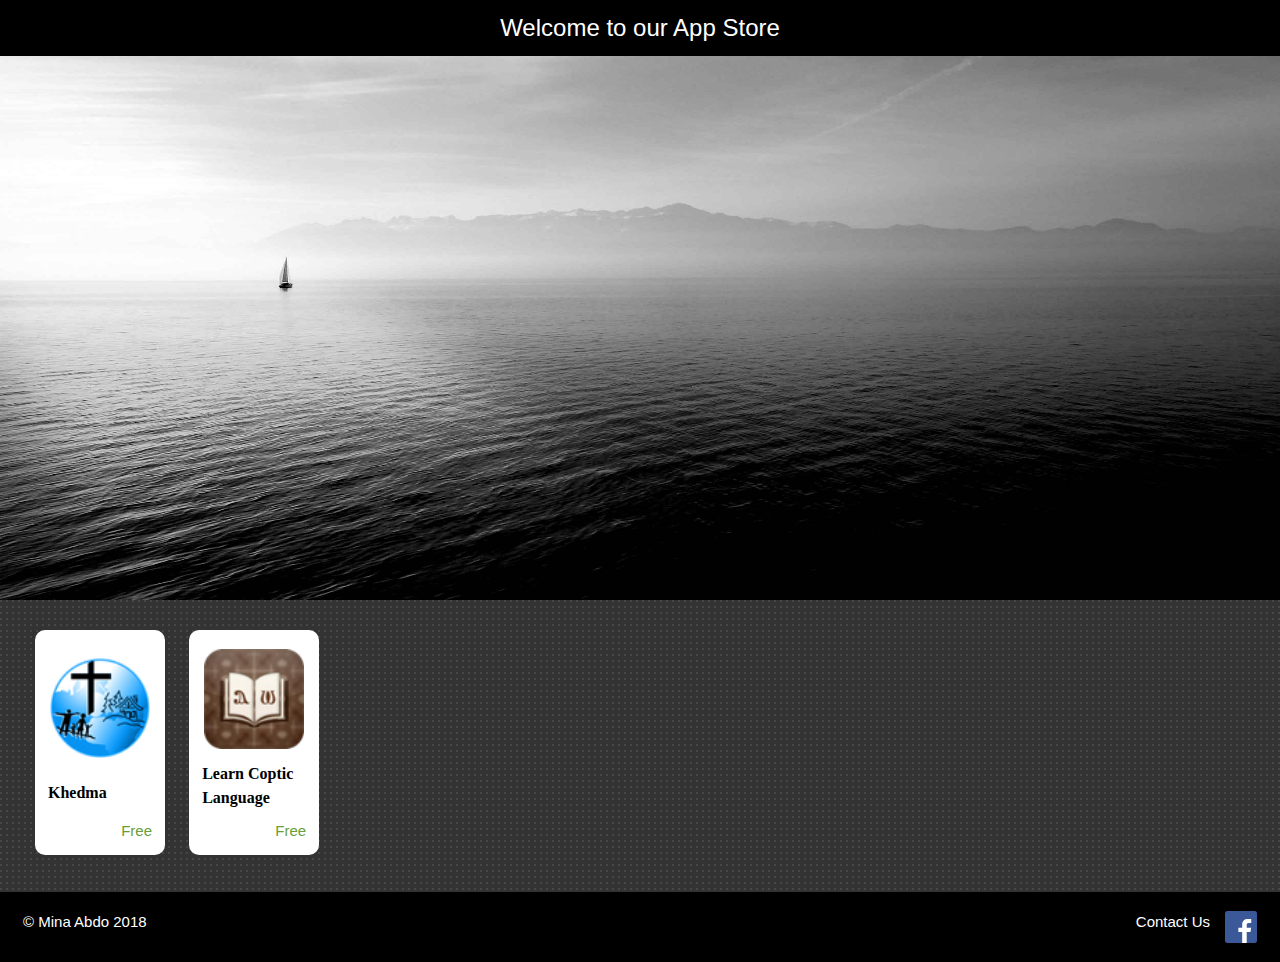
<file: index.html>
<!DOCTYPE html>
<html>
<title>Mina Store</title>
<meta charset="UTF-8">
<meta name="viewport" content="width=device-width, initial-scale=1">
<link rel="stylesheet" href="w3.css">
<link rel="stylesheet" href="w3-theme-black.css">
<link rel="stylesheet" href="https://cdnjs.cloudflare.com/ajax/libs/font-awesome/4.7.0/css/font-awesome.min.css">

<body id="myPage" background="\images\shelf-bg.jpg">
    <!-- Navbar -->
    <div class="w3-top">
        <div class="w3-bar w3-theme-d2 w3-left-align">
            <h3 align="center">Welcome to our App Store</h3>
        </div>
    </div>
    <!-- Image Header -->
    <div class="w3-display-container w3-animate-opacity">
        <img src="\images\sailboat.jpg" alt="boat" style="width:100%;min-height:350px;max-height:600px;">
    </div>
    <!-- Work Row -->

    <div style="display: block; margin-left:25px; margin-top:20px; margin-right:25px; margin-bottom:20px;">
        <div style="background-color: white; width: 130px; height: 225px; display: inline-block; border-radius: 10px;margin:10px;" align="center">
            <a href="khedma" style="text-decoration: none !important;">
                <table style="padding: 10px; width: 100%;height: 100%;">
                    <tr>
                        <td style="text-align: center;">
                            <img src="\images\khedma\icon.png" style="width: 100px; height: 100px;">
                        </td>
                    </tr>
                    <tr>
                        <td style="text-align: left; font-family: Times New Roman; font-size: 16px; font-weight: bold;">
                            Khedma
                        </td>
                    </tr>
                    <tr>
                        <td style="text-align: right; vertical-align: bottom;">
                            <label style="color: #689f38">Free</label>
                        </td>
                    </tr>
                </table>
            </a>
        </div>
        <div style="background-color: white; width: 130px; height: 225px; display: inline-block; border-radius: 10px;margin: 10px;" align="center">
            <a href="coptic" style="text-decoration: none !important;">
                <table style="padding: 10px; width: 100%;height: 100%;">
                    <tr>
                        <td style="text-align: center;">
                            <img src="\images\coptic\icon.png" style="width: 100px; height: 100px;">
                        </td>
                    </tr>
                    <tr>
                        <td style="text-align: left; font-family: Times New Roman; font-size: 16px; font-weight: bold;">
                            Learn Coptic Language
                        </td>
                    </tr>
                    <tr>
                        <td style="text-align: right; vertical-align: bottom;">
                            <label style="color: #689f38">Free</label>
                        </td>
                    </tr>
                </table>
            </a>
        </div>
    </div>
    <!-- Footer -->
    <footer class="w3-container w3-theme-d1 w3-center w3-padding-small">
        <div style="padding-right:15px;padding-left:15px">
            <div style="float: left;">
                <p>&copy; Mina Abdo 2018</p>
            </div>
            <div style="float: right;">
                <div style="float: left;">
                    <p style="padding-right:15px;vertical-align:center">Contact Us</p>
                </div>
                <div style="float: right;">
                    <p>
                        <a href="https://www.facebook.com/MinaAbdo.2015" title="Facebook" style="vertical-align:top">
					<img class="siteFooter-module_socialIcon_2hfay" alt="Facebook" title="Facebook" src="\images\icon-facebook.svg">
					</a>
                    </p>
                </div>
            </div>
        </div>
    </footer>
</body>

</html>
</file>
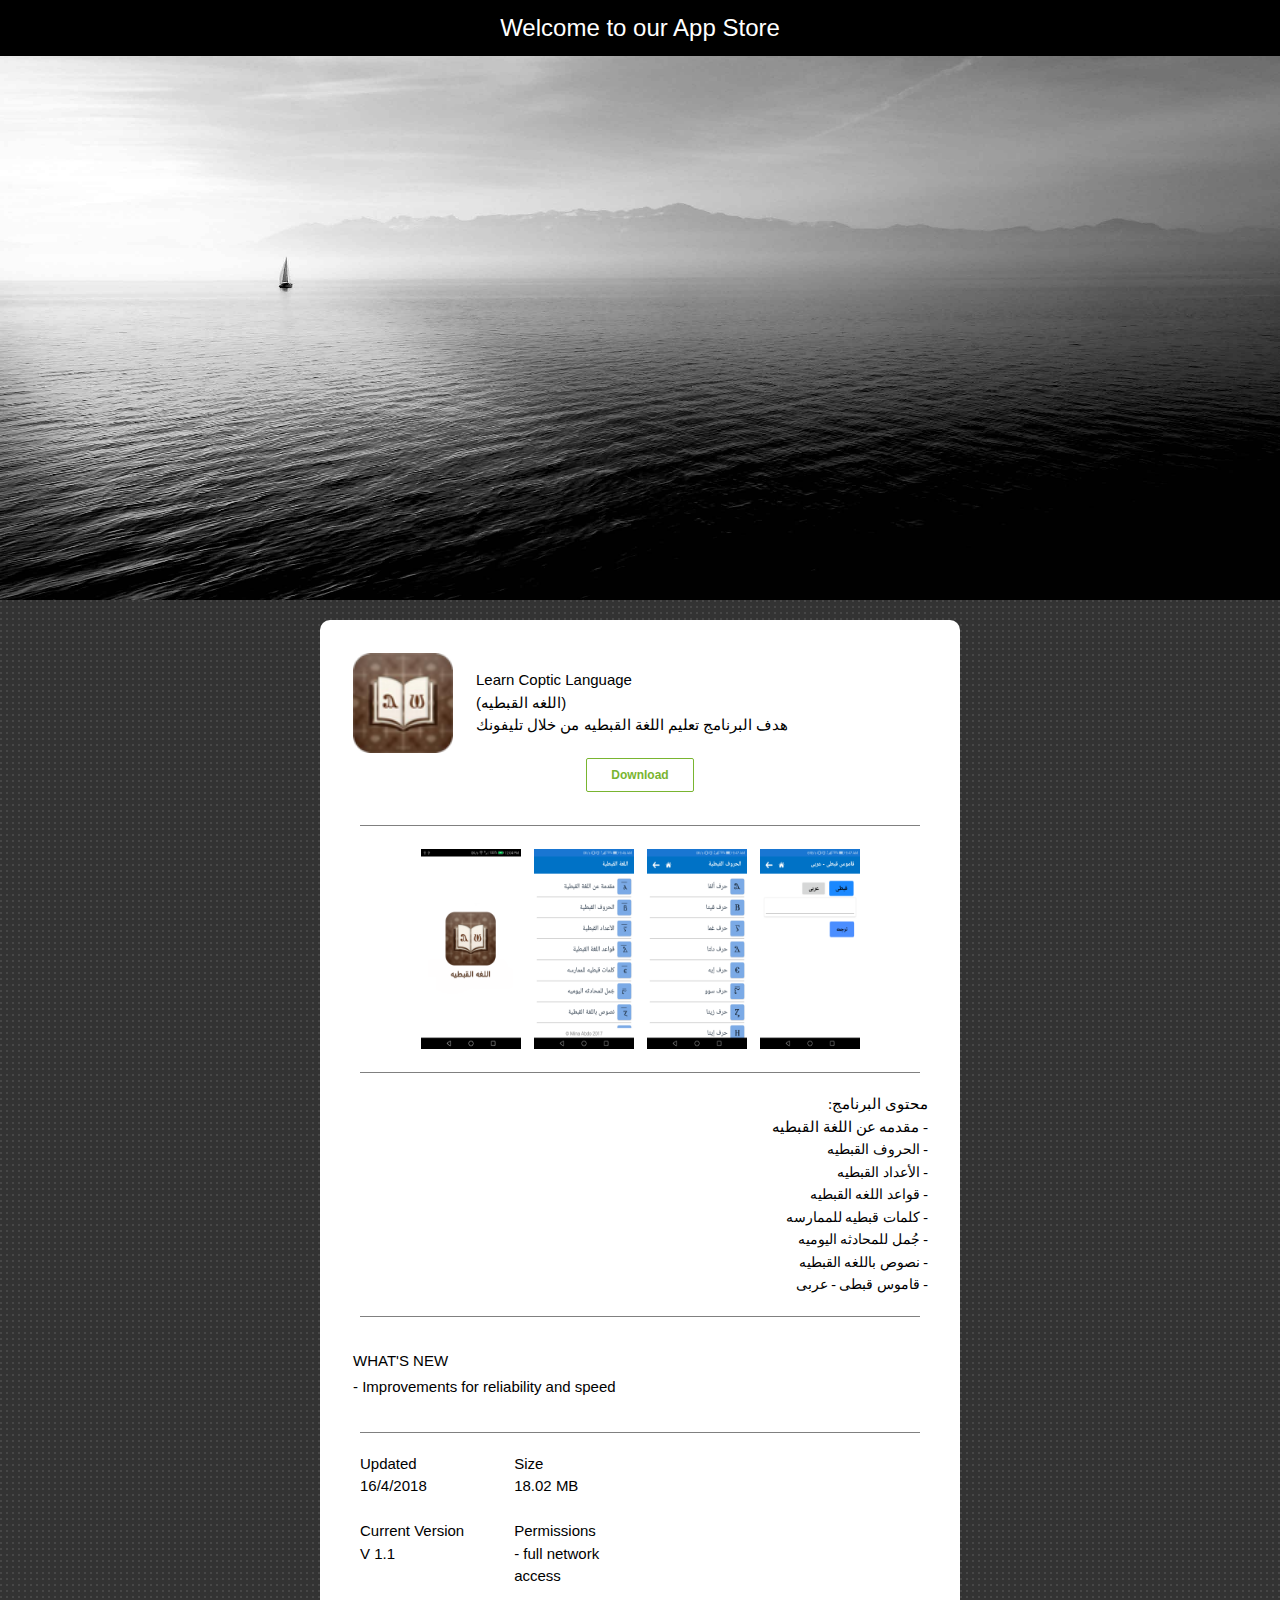
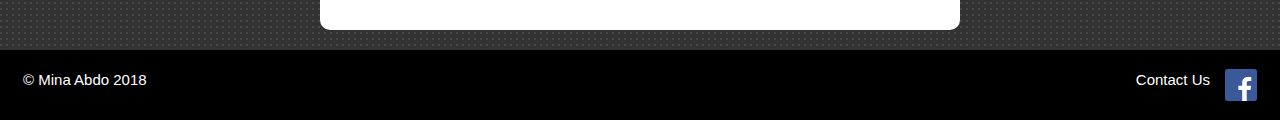
<file: coptic.html>
<!DOCTYPE html>
<html>
<title>Mina Store</title>
<meta charset="UTF-8">
<meta name="viewport" content="width=device-width, initial-scale=1">
<link rel="stylesheet" href="w3.css">
<link rel="stylesheet" href="w3-theme-black.css">
<link rel="stylesheet" href="https://cdnjs.cloudflare.com/ajax/libs/font-awesome/4.7.0/css/font-awesome.min.css">
<style>
    /* The Modal (background) */

    .modal {
        display: none;
        /* Hidden by default */
        position: fixed;
        /* Stay in place */
        z-index: 1;
        /* Sit on top */
        padding-top: 100px;
        /* Location of the box */
        left: 0;
        top: 0;
        width: 100%;
        /* Full width */
        height: 100%;
        /* Full height */
        overflow: auto;
        /* Enable scroll if needed */
        background-color: rgb(0, 0, 0);
        /* Fallback color */
        background-color: rgba(0, 0, 0, 0.9);
        /* Black w/ opacity */
    }

    /* Modal Content (image) */

    .modal-content {
        margin: auto;
        display: block;
        width: 80%;
        max-width: 700px;
    }

    /* Add Animation */

    .modal-content {
        -webkit-animation-name: zoom;
        -webkit-animation-duration: 0.6s;
        animation-name: zoom;
        animation-duration: 0.6s;
    }

    @-webkit-keyframes zoom {
        from {
            -webkit-transform: scale(0)
        }
        to {
            -webkit-transform: scale(1)
        }
    }

    @keyframes zoom {
        from {
            transform: scale(0)
        }
        to {
            transform: scale(1)
        }
    }

    /* The Close Button */

    .close {
        position: absolute;
        top: 15px;
        right: 35px;
        color: #f1f1f1;
        font-size: 40px;
        font-weight: bold;
        transition: 0.3s;
    }

    .close:hover,
    .close:focus {
        color: #bbb;
        text-decoration: none;
        cursor: pointer;
    }

    /* 100% Image Width on Smaller Screens */

    @media only screen and (max-width: 700px) {
        .modal-content {
            width: 100%;
        }
    }

</style>

<body id="myPage" style="text-align: -webkit-center; " background="\images\shelf-bg.jpg">
    <!-- Navbar -->
    <div class="w3-top">
        <div class="w3-bar w3-theme-d2 w3-left-align">
            <h3 align="center">Welcome to our App Store</h3>
        </div>
    </div>
    <!-- Image Header -->
    <div class="w3-display-container w3-animate-opacity">
        <img src="\images\sailboat.jpg" alt="boat" style="width:100%;min-height:350px;max-height:600px;">
    </div>
    <!-- Work Row -->

    <div class="divcustom" style="background-color: white; border-radius: 10px; display: block; margin-left:25px; margin-top:20px; margin-right:25px; margin-bottom:20px;" align="center">
        <div style=" width: 100%; height: 100%; display: block; padding: 20px;" align="center">
            <table style="padding: 10px; width: 100%;height: 100%;">
                <tr>
                    <td style="text-align: center; height: 100px; width: 100px">
                        <img src="\images\coptic\icon.png" style=" height: 100px; width: 100px">
                    </td>
                    <td style="text-align: left; padding-left: 20px;width: 100%;">
                        <label>Learn Coptic Language</label>
                        <br/>
                        <label>(اللغه القبطيه)</label>
                        <br/>
                        <label>هدف البرنامج تعليم اللغة القبطيه من خلال تليفونك</label>
                        <br/>
                    </td>
                </tr>
                <tr>
                    <td style="text-align: center; vertical-align: bottom;" colspan="2">
                        <input type="button" value="Download" onclick="window.location.href='http://www.mediafire.com/file/9i7p9es05po9oe4/Coptic.apk'" style="width:108px;height:34px; border:1px solid #79b530;background-color:transparent;-webkit-font-smoothing:antialiased;color:#79b530;text-align:center;cursor:pointer;margin:1px 4px 0;line-height:1.5;padding:7px 12px;font-size:12px;
                        font-weight:700;text-decoration:none;border-radius:2px " />
                    </td>
                </tr>
            </table>
        </div>
        <div style="padding-left: 40px; padding-right: 40px;" align="center">
            <div style="border-bottom: 1px solid gray;" align="center"></div>
        </div>
        <div style="  width: 100%; height: 100%; overflow-x: auto; padding-top: 20px; padding-bottom: 20px;" align="center">
            <table>
                <tr>
                    <td style="padding-left: 10px;"><img onclick="showhide()" src="\images\coptic\icon1.png" style=" height: 200px; width: 100px"></td>
                    <td style="padding-left: 10px;"><img onclick="showhide()" src="\images\coptic\icon2.png" style=" height: 200px; width: 100px"></td>
                    <td style="padding-left: 10px;"><img onclick="showhide()" src="\images\coptic\icon3.png" style=" height: 200px; width: 100px"></td>
                    <td style="padding-left: 10px; padding-right: 10px;"><img onclick="showhide()" src="\images\coptic\icon5.png" style=" height: 200px; width: 100px"></td>
                </tr>
            </table>
        </div>
        <div style="padding-left: 40px; padding-right: 40px;" align="center">
            <div style="border-bottom: 1px solid gray;" align="center"></div>
        </div>
        <div style="  width: 100%; height: 100%; padding-top: 20px; padding-bottom: 20px;" align="center">
            <div style="text-align: right; direction: rtl; width: 90%; height: 100%;">
                <label style="font-size: 15px; font-family: Tahoma;">محتوى البرنامج:</label>
                <br/>
                <label style="font-size: 15px; font-family: Tahoma;">-    مقدمه عن اللغة القبطيه</label>
                <br/>
                <label style="font-size: 14px; font-family: Tahoma;">-    الحروف القبطيه</label>
                <br/>
                <label style="font-size: 14px; font-family: Tahoma;">-    الأعداد القبطيه</label>
                <br/>
                <label style="font-size: 14px; font-family: Tahoma;">-    قواعد اللغه القبطيه</label>
                <br/>
                <label style="font-size: 14px; font-family: Tahoma;">-    كلمات قبطيه للممارسه</label>
                <br/>
                <label style="font-size: 14px; font-family: Tahoma;">-    جُمل للمحادثه اليوميه</label>
                <br/>
                <label style="font-size: 14px; font-family: Tahoma;">-    نصوص باللغه القبطيه</label>
                <br/>
                <label style="font-size: 14px; font-family: Tahoma;">-    قاموس قبطى - عربى</label>
                <br/>
            </div>
        </div>
        <div style="padding-left: 40px; padding-right: 40px;" align="center">
            <div style="border-bottom: 1px solid gray;" align="center"></div>
        </div>
        <div style="  width: 100%; height: 100%; display: block; padding: 20px;" align="center">
            <table style="padding: 10px; width: 100%;height: 100%;">
                <tr>
                    <td style="text-align: left;">
                        <label>WHAT'S NEW</label>
                    </td>
                </tr>
                <tr>
                    <td style="text-align: left;">
                        <label>-    Improvements for reliability and speed</label>
                    </td>
                </tr>
            </table>
        </div>
        <div style="padding-left: 40px; padding-right: 40px;" align="center">
            <div style="border-bottom: 1px solid gray;" align="center"></div>
        </div>
        <div style=" width: 100%; height: 100%; display: block; padding: 20px;" align="left">
            <div style="display: inline-table; padding-left: 20px; width: 150px;" align="left">
                <label>Updated</label>
                <br/>
                <label>16/4/2018</label>
                <br/>
                <br/>
            </div>
            <div style="display: inline-table; padding-left: 20px; width: 150px;" align="left">

                <label>Size</label>
                <br/>
                <label>18.02 MB</label>
                <br/>
                <br/>
            </div>
            <br/>
            <div style="display: inline-table; padding-left: 20px; width: 150px;" align="left">
                <label>Current Version</label>
                <br/>
                <label>V 1.1</label>
                <br/>
                <br/>
            </div>
            <div style="display: inline-table; padding-left: 20px; width: 150px;" align="left">
                <label>Permissions</label>
                <br/>
                <label style="font-size: 15px;">-    full network access</label>
                <br/>
                <br/>
            </div>
        </div>
    </div>
    <!-- Footer -->
    <footer class="w3-container w3-theme-d1 w3-center w3-padding-small">
        <div style="padding-right:15px;padding-left:15px">
            <div style="float: left;">
                <p>&copy; Mina Abdo 2018</p>
            </div>
            <div style="float: right;">
                <div style="float: left;">
                    <p style="padding-right:15px;vertical-align:center">Contact Us</p>
                </div>
                <div style="float: right;">
                    <p>
                        <a href="https://www.facebook.com/MinaAbdo.2015" title="Facebook" style="vertical-align:top">
					<img class="siteFooter-module_socialIcon_2hfay" alt="Facebook" title="Facebook" src="\images\icon-facebook.svg">
					</a>
                    </p>
                </div>
            </div>
        </div>
    </footer>
    <div id="myModal" class="modal" style="display: none; width: 100%; height: 100%; padding-top: 20px; padding-bottom: 20px; vertical-align: middle;" align="center">
        <span class="close">&times;</span>
        <div style="width: 100%; height: 100%; overflow-x: auto;" align="center">
            <table style="height: 100%;">
                <tr>
                    <td style="padding-left: 10px;"><img src="\images\coptic\icon1.png" style=" height: 481px; width: 271px"></td>
                    <td style="padding-left: 10px;"><img src="\images\coptic\icon2.png" style=" height: 481px; width: 271px"></td>
                    <td style="padding-left: 10px;"><img src="\images\coptic\icon3.png" style=" height: 481px; width: 271px"></td>
                    <td style="padding-left: 10px;"><img src="\images\coptic\icon4.png" style=" height: 481px; width: 271px"></td>
                    <td style="padding-left: 10px; padding-right: 10px;"><img src="\images\coptic\icon5.png" style=" height: 481px; width: 271px"></td>
                </tr>
            </table>
        </div>
    </div>
    <script type="text/javascript">
        // Get the <span> element that closes the modal
        var span = document.getElementsByClassName("close")[0];

        // When the user clicks on <span> (x), close the modal
        span.onclick = function() {
            var modal = document.getElementById('myModal');
            modal.style.display = "none";
        }

        function showhide() {
            var modal = document.getElementById('myModal');
            modal.style.display = (modal.style.display == 'block') ? 'none' : 'block';
        }

    </script>
</body>

</html>
</file>
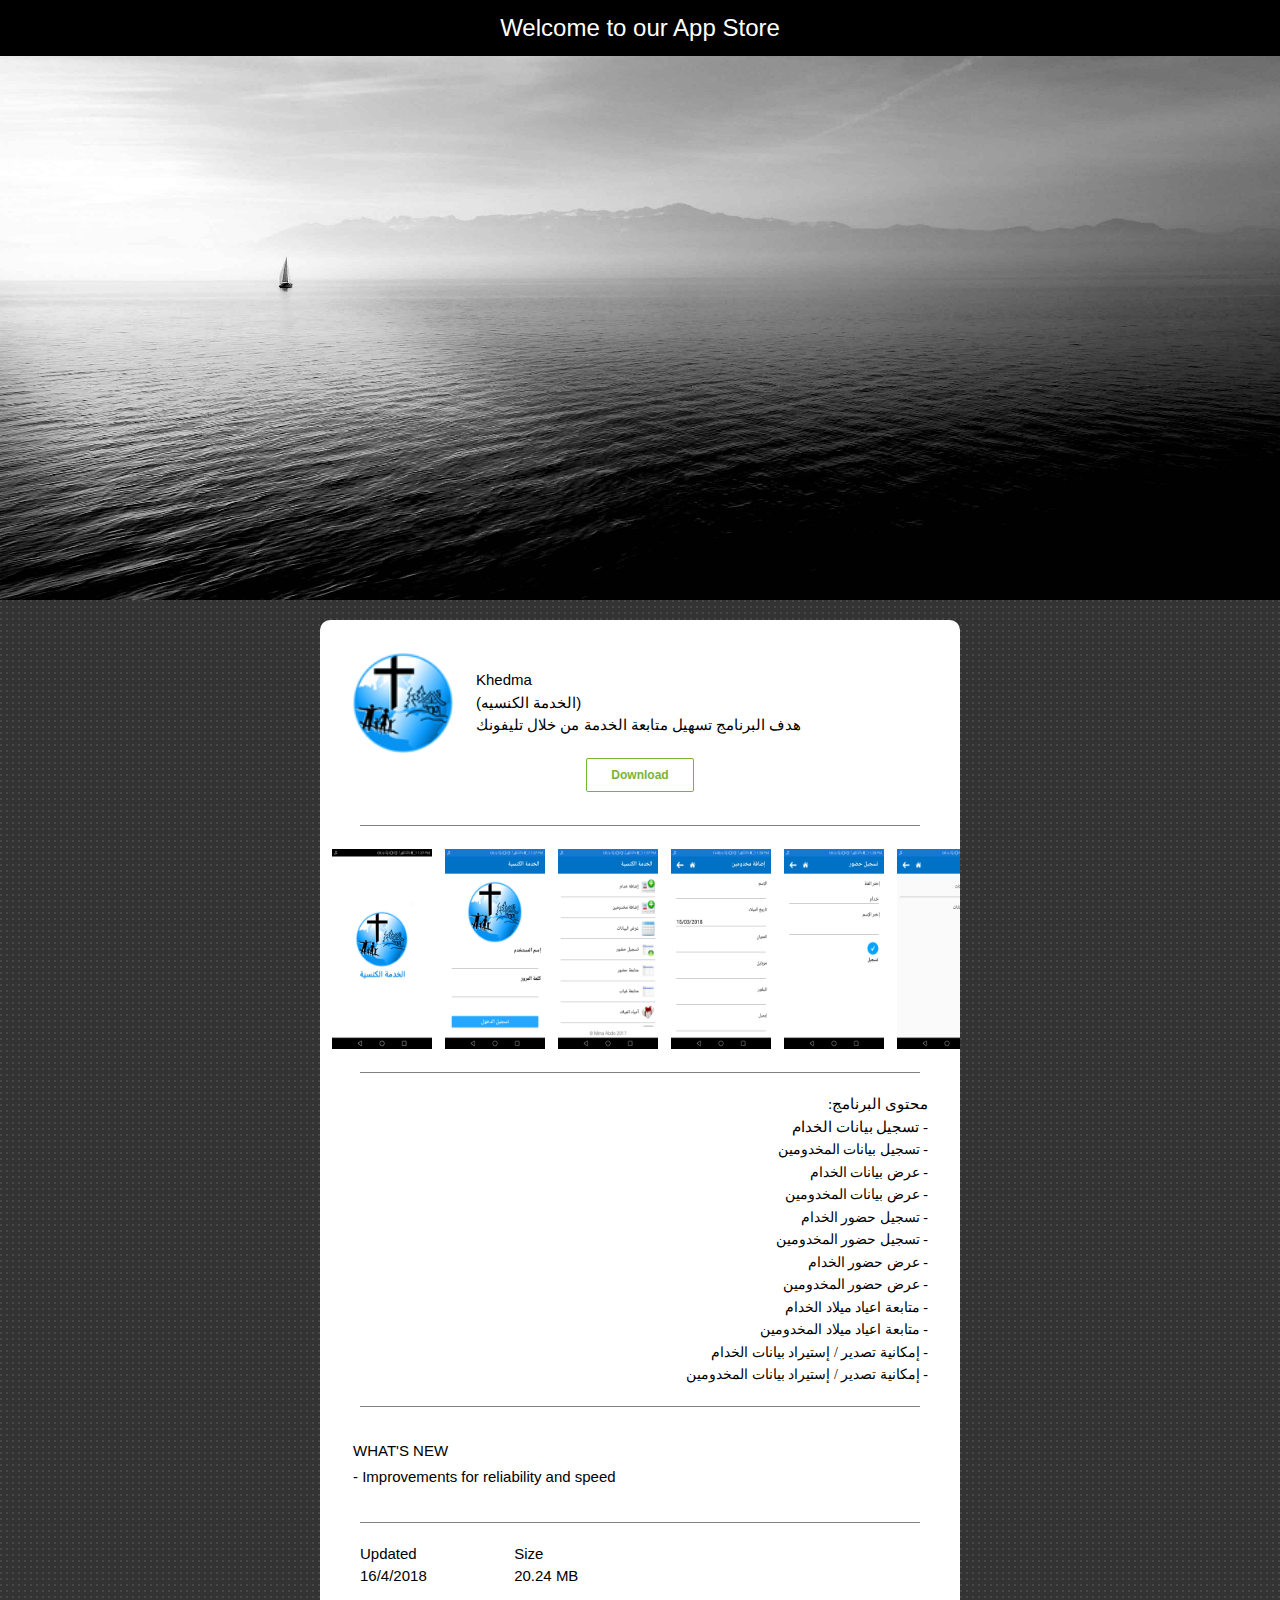
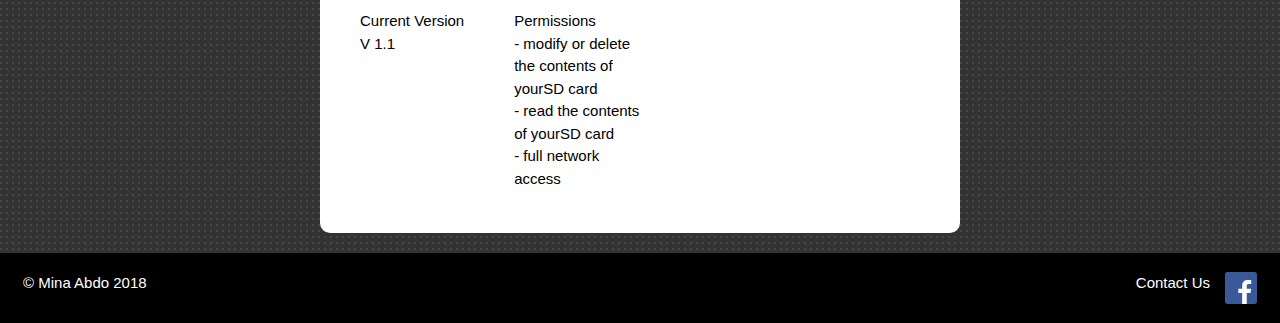
<file: khedma.html>
<!DOCTYPE html>
<html>
<title>Mina Store</title>
<meta charset="UTF-8">
<meta name="viewport" content="width=device-width, initial-scale=1">
<link rel="stylesheet" href="w3.css">
<link rel="stylesheet" href="w3-theme-black.css">
<link rel="stylesheet" href="https://cdnjs.cloudflare.com/ajax/libs/font-awesome/4.7.0/css/font-awesome.min.css">
<style>
    /* The Modal (background) */

    .modal {
        display: none;
        /* Hidden by default */
        position: fixed;
        /* Stay in place */
        z-index: 1;
        /* Sit on top */
        padding-top: 100px;
        /* Location of the box */
        left: 0;
        top: 0;
        width: 100%;
        /* Full width */
        height: 100%;
        /* Full height */
        overflow: auto;
        /* Enable scroll if needed */
        background-color: rgb(0, 0, 0);
        /* Fallback color */
        background-color: rgba(0, 0, 0, 0.9);
        /* Black w/ opacity */
    }

    /* Modal Content (image) */

    .modal-content {
        margin: auto;
        display: block;
        width: 80%;
        max-width: 700px;
    }

    /* Add Animation */

    .modal-content {
        -webkit-animation-name: zoom;
        -webkit-animation-duration: 0.6s;
        animation-name: zoom;
        animation-duration: 0.6s;
    }

    @-webkit-keyframes zoom {
        from {
            -webkit-transform: scale(0)
        }
        to {
            -webkit-transform: scale(1)
        }
    }

    @keyframes zoom {
        from {
            transform: scale(0)
        }
        to {
            transform: scale(1)
        }
    }

    /* The Close Button */

    .close {
        position: absolute;
        top: 15px;
        right: 35px;
        color: #f1f1f1;
        font-size: 40px;
        font-weight: bold;
        transition: 0.3s;
    }

    .close:hover,
    .close:focus {
        color: #bbb;
        text-decoration: none;
        cursor: pointer;
    }

    /* 100% Image Width on Smaller Screens */

    @media only screen and (max-width: 700px) {
        .modal-content {
            width: 100%;
        }
    }

</style>

<body id="myPage" style="text-align: -webkit-center; " background="\images\shelf-bg.jpg">
    <!-- Navbar -->
    <div class="w3-top">
        <div class="w3-bar w3-theme-d2 w3-left-align">
            <h3 align="center">Welcome to our App Store</h3>
        </div>
    </div>
    <!-- Image Header -->
    <div class="w3-display-container w3-animate-opacity">
        <img src="\images\sailboat.jpg" alt="boat" style="width:100%;min-height:350px;max-height:600px;">
    </div>
    <!-- Work Row -->

    <div class="divcustom" style="background-color: white; border-radius: 10px; display: block; margin-left:25px; margin-top:20px; margin-right:25px; margin-bottom:20px;" align="center">
        <div style=" width: 100%; height: 100%; display: block; padding: 20px;" align="center">
            <table style="padding: 10px; width: 100%;height: 100%;">
                <tr>
                    <td style="text-align: center; height: 100px; width: 100px">
                        <img src="\images\khedma\icon.png" style=" height: 100px; width: 100px">
                    </td>
                    <td style="text-align: left; padding-left: 20px;width: 100%;">
                        <label>Khedma</label>
                        <br/>
                        <label>(الخدمة الكنسيه)</label>
                        <br/>
                        <label>هدف البرنامج تسهيل متابعة الخدمة من خلال تليفونك</label>
                        <br/>
                    </td>
                </tr>
                <tr>
                    <td style="text-align: center; vertical-align: bottom;" colspan="2">
                        <input type="button" value="Download" onclick="window.location.href='http://www.mediafire.com/file/xy6tdicww027a80/Khedma.apk'" style="width:108px;height:34px; border:1px solid #79b530;background-color:transparent;-webkit-font-smoothing:antialiased;color:#79b530;text-align:center;cursor:pointer;margin:1px 4px 0;line-height:1.5;padding:7px 12px;font-size:12px;
                        font-weight:700;text-decoration:none;border-radius:2px " />
                    </td>
                </tr>
            </table>
        </div>
        <div style="padding-left: 40px; padding-right: 40px;" align="center">
            <div style="border-bottom: 1px solid gray;" align="center"></div>
        </div>
        <div style="  width: 100%; height: 100%; overflow-x: auto; padding-top: 20px; padding-bottom: 20px;" align="center">
            <table>
                <tr>
                    <td style="padding-left: 10px;"><img onclick="showhide()" src="\images\khedma\icon1.png" style=" height: 200px; width: 100px"></td>
                    <td style="padding-left: 10px;"><img onclick="showhide()" src="\images\khedma\icon2.png" style=" height: 200px; width: 100px"></td>
                    <td style="padding-left: 10px;"><img onclick="showhide()" src="\images\khedma\icon3.png" style=" height: 200px; width: 100px"></td>
                    <td style="padding-left: 10px;"><img onclick="showhide()" src="\images\khedma\icon4.png" style=" height: 200px; width: 100px"></td>
                    <td style="padding-left: 10px;"><img onclick="showhide()" src="\images\khedma\icon5.png" style=" height: 200px; width: 100px"></td>
                    <td style="padding-left: 10px; padding-right: 10px;"><img onclick="showhide()" src="\images\khedma\icon6.png" style=" height: 200px; width: 100px"></td>
                </tr>
            </table>
        </div>
        <div style="padding-left: 40px; padding-right: 40px;" align="center">
            <div style="border-bottom: 1px solid gray;" align="center"></div>
        </div>
        <div style="  width: 100%; height: 100%; padding-top: 20px; padding-bottom: 20px;" align="center">
            <div style="text-align: right; direction: rtl; width: 90%; height: 100%;">
                <label style="font-size: 15px; font-family: Tahoma;">محتوى البرنامج:</label>
                <br/>
                <label style="font-size: 15px; font-family: Tahoma;">-    تسجيل بيانات الخدام</label>
                <br/>
                <label style="font-size: 14px; font-family: Tahoma;">-    تسجيل بيانات المخدومين</label>
                <br/>
                <label style="font-size: 14px; font-family: Tahoma;">-    عرض بيانات الخدام</label>
                <br/>
                <label style="font-size: 14px; font-family: Tahoma;">-    عرض بيانات المخدومين</label>
                <br/>
                <label style="font-size: 14px; font-family: Tahoma;">-    تسجيل حضور الخدام</label>
                <br/>
                <label style="font-size: 14px; font-family: Tahoma;">-    تسجيل حضور المخدومين</label>
                <br/>
                <label style="font-size: 14px; font-family: Tahoma;">-    عرض حضور الخدام</label>
                <br/>
                <label style="font-size: 14px; font-family: Tahoma;">-    عرض حضور المخدومين</label>
                <br/>
                <label style="font-size: 14px; font-family: Tahoma;">-    متابعة اعياد ميلاد الخدام</label>
                <br/>
                <label style="font-size: 14px; font-family: Tahoma;">-    متابعة اعياد ميلاد المخدومين</label>
                <br/>
                <label style="font-size: 14px; font-family: Tahoma;">-    إمكانية تصدير / إستيراد بيانات الخدام</label>
                <br/>
                <label style="font-size: 14px; font-family: Tahoma;">-    إمكانية تصدير / إستيراد بيانات المخدومين</label>
                <br/>
            </div>
        </div>
        <div style="padding-left: 40px; padding-right: 40px;" align="center">
            <div style="border-bottom: 1px solid gray;" align="center"></div>
        </div>
        <div style="  width: 100%; height: 100%; display: block; padding: 20px;" align="center">
            <table style="padding: 10px; width: 100%;height: 100%;">
                <tr>
                    <td style="text-align: left;">
                        <label>WHAT'S NEW</label>
                    </td>
                </tr>
                <tr>
                    <td style="text-align: left;">
                        <label>-    Improvements for reliability and speed</label>
                    </td>
                </tr>
            </table>
        </div>
        <div style="padding-left: 40px; padding-right: 40px;" align="center">
            <div style="border-bottom: 1px solid gray;" align="center"></div>
        </div>
        <div style=" width: 100%; height: 100%; display: block; padding: 20px;" align="left">
            <div style="display: inline-table; padding-left: 20px; width: 150px;" align="left">
                <label>Updated</label>
                <br/>
                <label>16/4/2018</label>
                <br/>
                <br/>
            </div>
            <div style="display: inline-table; padding-left: 20px; width: 150px;" align="left">

                <label>Size</label>
                <br/>
                <label>20.24 MB</label>
                <br/>
                <br/>
            </div>
            <br/>
            <div style="display: inline-table; padding-left: 20px; width: 150px;" align="left">
                <label>Current Version</label>
                <br/>
                <label>V 1.1</label>
                <br/>
                <br/>
            </div>
            <div style="display: inline-table; padding-left: 20px; width: 150px;" align="left">
                <label>Permissions</label>
                <br/>
                <label style="font-size: 15px;">-    modify or delete the contents of yourSD card</label>
                <br/>
                <label style="font-size: 15px;">-    read the contents of yourSD card</label>
                <br/>
                <label style="font-size: 15px;">-    full network access</label>
                <br/>
                <br/>
            </div>
        </div>
    </div>
    <!-- Footer -->
    <footer class="w3-container w3-theme-d1 w3-center w3-padding-small">
        <div style="padding-right:15px;padding-left:15px">
            <div style="float: left;">
                <p>&copy; Mina Abdo 2018</p>
            </div>
            <div style="float: right;">
                <div style="float: left;">
                    <p style="padding-right:15px;vertical-align:center">Contact Us</p>
                </div>
                <div style="float: right;">
                    <p>
                        <a href="https://www.facebook.com/MinaAbdo.2015" title="Facebook" style="vertical-align:top">
					       <img class="siteFooter-module_socialIcon_2hfay" alt="Facebook" title="Facebook" src="\images\icon-facebook.svg">
					   </a>
                    </p>
                </div>
            </div>
        </div>
    </footer>
    <div id="myModal" class="modal" style="display: none; width: 100%; height: 100%; padding-top: 20px; padding-bottom: 20px; vertical-align: middle;" align="center">
        <span class="close">&times;</span>
        <div style="width: 100%; height: 100%; overflow-x: auto;" align="center">
            <table style="height: 100%;">
                <tr>
                    <td style="padding-left: 10px;"><img src="\images\khedma\icon1.png" style=" height: 481px; width: 271px"></td>
                    <td style="padding-left: 10px;"><img src="\images\khedma\icon3.png" style=" height: 481px; width: 271px"></td>
                    <td style="padding-left: 10px;"><img src="\images\khedma\icon4.png" style=" height: 481px; width: 271px"></td>
                    <td style="padding-left: 10px;"><img src="\images\khedma\icon5.png" style=" height: 481px; width: 271px"></td>
                    <td style="padding-left: 10px; padding-right: 10px;"><img src="\images\khedma\icon6.png" style=" height: 481px; width: 271px"></td>
                </tr>
            </table>
        </div>
    </div>
    <script type="text/javascript">
        // Get the <span> element that closes the modal
        var span = document.getElementsByClassName("close")[0];

        // When the user clicks on <span> (x), close the modal
        span.onclick = function() {
            var modal = document.getElementById('myModal');
            modal.style.display = "none";
        }

        function showhide() {
            var modal = document.getElementById('myModal');
            modal.style.display = (modal.style.display == 'block') ? 'none' : 'block';
        }

    </script>
</body>

</html>
</file>
<file: w3-theme-black.css>
.w3-theme-l5 {color:#000 !important; background-color:#f0f0f0 !important}
.w3-theme-l4 {color:#000 !important; background-color:#cccccc !important}
.w3-theme-l3 {color:#fff !important; background-color:#999999 !important}
.w3-theme-l2 {color:#fff !important; background-color:#666666 !important}
.w3-theme-l1 {color:#fff !important; background-color:#333333 !important}
.w3-theme-d1 {color:#fff !important; background-color:#000000 !important}
.w3-theme-d2 {color:#fff !important; background-color:#000000 !important}
.w3-theme-d3 {color:#fff !important; background-color:#000000 !important}
.w3-theme-d4 {color:#fff !important; background-color:#000000 !important}
.w3-theme-d5 {color:#fff !important; background-color:#000000 !important}

.w3-theme-light {color:#000 !important; background-color:#f0f0f0 !important}
.w3-theme-dark {color:#fff !important; background-color:#000000 !important}
.w3-theme-action {color:#fff !important; background-color:#000000 !important}

.w3-theme {color:#fff !important; background-color:#000000 !important}
.w3-text-theme {color:#000000 !important}
.w3-border-theme {border-color:#000000 !important}

.w3-hover-theme:hover {color:#fff !important; background-color:#000000 !important}
.w3-hover-text-theme:hover {color:#000000 !important}
.w3-hover-border-theme:hover {border-color:#000000 !important}
</file>
